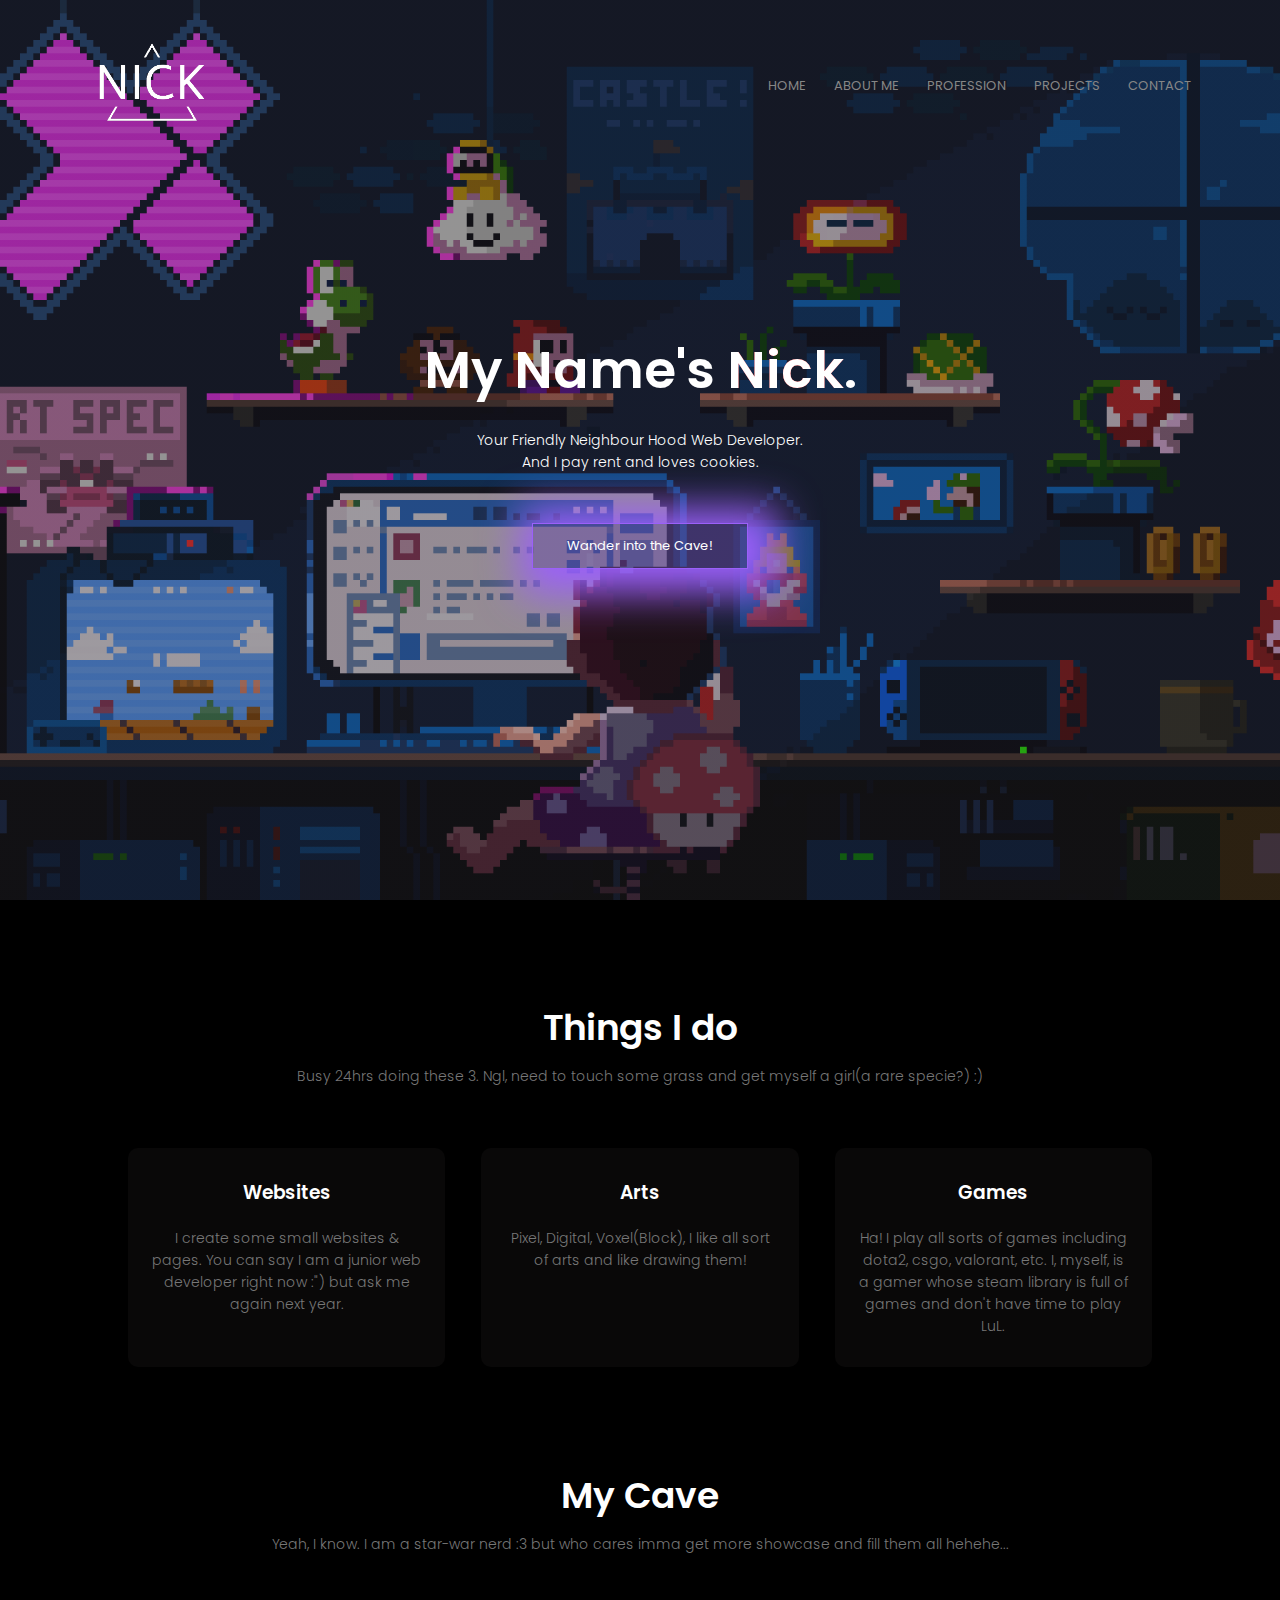
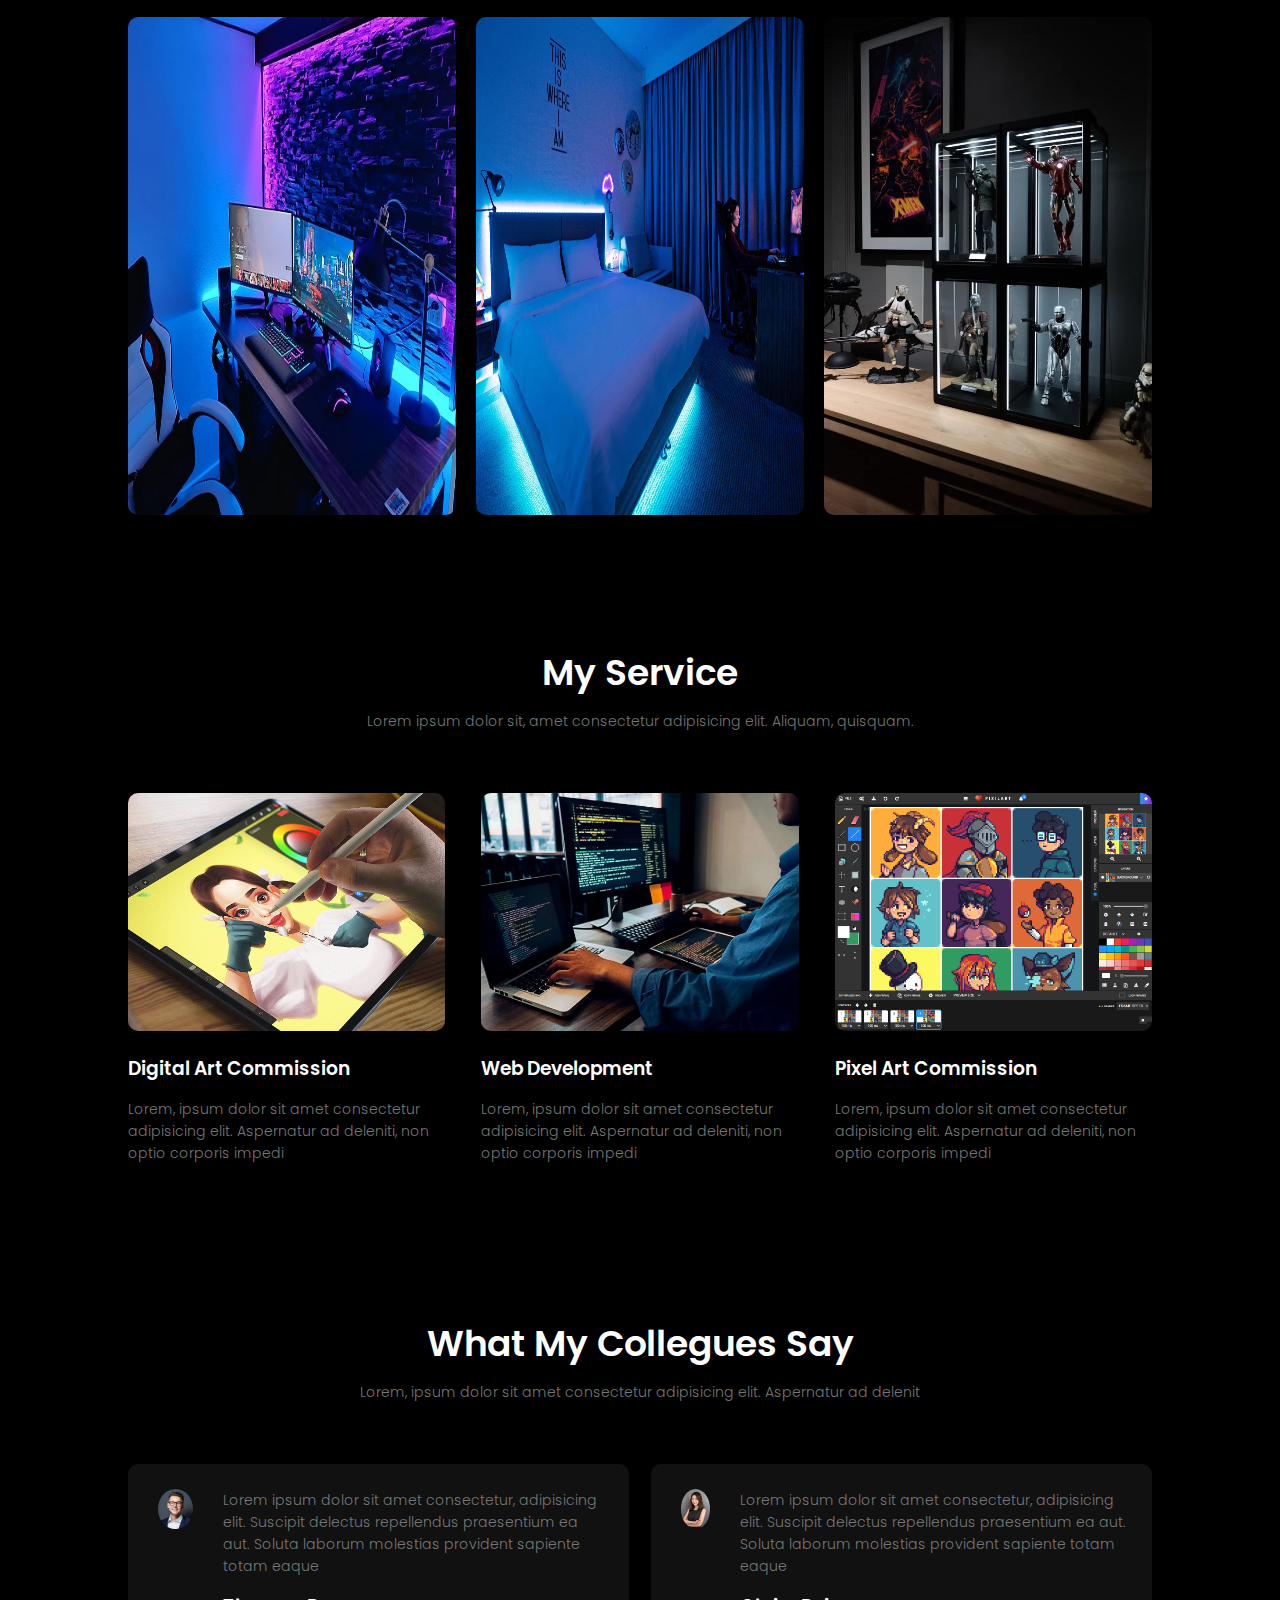
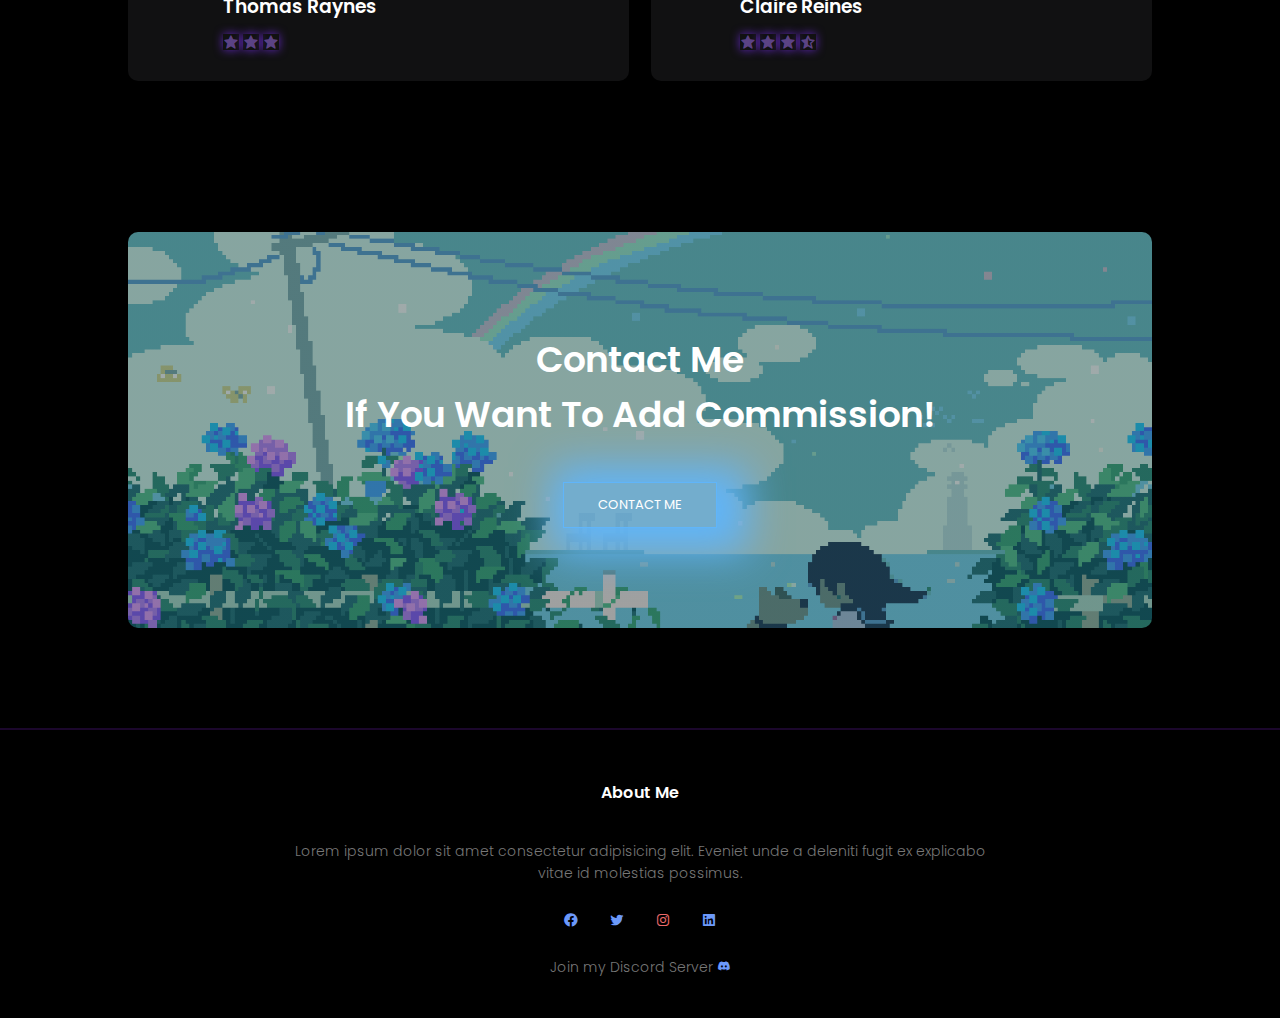
<file: index.html>
<!DOCTYPE html>
<html lang="en">
<head>
    <meta charset="UTF-8">
    <meta http-equiv="X-UA-Compatible" content="IE=edge">
    <meta name="viewport" content="width=device-width, initial-scale=1.0">
    <link href='https://unpkg.com/boxicons@2.1.4/css/boxicons.min.css' rel='stylesheet'>
    <link rel="stylesheet" href="style.css">
    <title>Nick's Cave</title>
</head>
<body>
    <section class="header">
        <nav>
            <a href="index.html"><img src="./images/logo3.png" alt="Nick's Logo"></a>
            <div class="nav-links" id="navLinks">
                <i class='bx bx-x' onclick="hideMenu()"></i>
                <ul>
                    <li><a href="index.html">HOME</a></li>
                    <li><a href="about.html">ABOUT ME</a></li>
                    <li><a href="Prof.html">PROFESSION</a></li>
                    <li><a href="project.html">PROJECTS</a></li>
                    <li><a href="contact.html">CONTACT</a></li>
                </ul>
            </div>
            <i class='bx bx-menu' id="menuIcon" onclick="showMenu()"></i>
        </nav>

        <div class="text-box">
            <h1>My Name's <span>Nick</span>.</h1>
            <p>Your Friendly Neighbour Hood Web Developer. <br>And I pay rent and loves cookies.</p>
            <a href="" class="visit-btn">Wander into the Cave!</a>
        </div>
    </section>

    <div class="container">
        <section class="things">
            <h1>Things I do</h1>
            <p>Busy 24hrs doing these 3. Ngl, need to touch some grass and get myself a girl(a rare specie?) :)</p>
            <div class="row">
                <div class="thing-col">
                    <h3>Websites</h3>
                    <p>I create some small websites & pages. You can say I am a junior web developer right now :") but ask me again next year.</p>
                </div>
                <div class="thing-col">
                    <h3>Arts</h3>
                    <p>Pixel, Digital, Voxel(Block), I like all sort of arts and like drawing them!</p>
                </div>
                <div class="thing-col">
                    <h3>Games</h3>
                    <p>Ha! I play all sorts of games including dota2, csgo, valorant, etc. I, myself, is a gamer whose steam library is full of games and don't have time to play LuL.</p>
                </div>
            </div>
        </section>
    </div>

    <!-- Library -->

    <div class="container2">
        <section class="Mylibrary">
            <h1>My Cave</h1>
            <p>Yeah, I know. I am a star-war nerd :3 but who cares imma get more showcase and fill them all hehehe...</p>

            <div class="row">
                <div class="libcol">
                    <img src="./images/gaming.jpg" alt="">
                    <div class="layer">
                        <h3>Desktop</h3>
                    </div>
                </div>
                <div class="libcol">
                    <img src="./images/room.jpg" alt="">
                    <div class="layer">
                        <h3>Room</h3>
                    </div>
                </div>
                <div class="libcol">
                    <img src="./images/starwar.png" alt="">
                    <div class="layer">
                        <h3>ShowCase</h3>
                    </div>
                </div>
            </div>
        </section>
    </div>

    <!-- service -->
    
    <div class="container3">
        <section class="service">
            <h1>My Service</h1>
            <p>Lorem ipsum dolor sit, amet consectetur adipisicing elit. Aliquam, quisquam.</p>

            <div class="row">
                <div class="service-col">
                    <img src="./images/digitalart.jpg" alt="">
                    <h3>Digital Art Commission</h3>
                    <p>Lorem, ipsum dolor sit amet consectetur adipisicing elit. Aspernatur ad deleniti, non optio corporis impedi</p>
                </div>
                <div class="service-col">
                    <img src="./images/webdev1.jpg" alt="">
                    <h3>Web Development</h3>
                    <p>Lorem, ipsum dolor sit amet consectetur adipisicing elit. Aspernatur ad deleniti, non optio corporis impedi</p>
                </div>
                <div class="service-col">
                    <img src="./images/pixel.jpg" alt="">
                    <h3>Pixel Art Commission</h3>
                    <p>Lorem, ipsum dolor sit amet consectetur adipisicing elit. Aspernatur ad deleniti, non optio corporis impedi</p>
                </div>
            </div>

        </section>
    </div>

    <!-- Comments -->

    <div class="container4">
        <section class="comments">
            <h1>What My Collegues Say</h1>
            <p>Lorem, ipsum dolor sit amet consectetur adipisicing elit. Aspernatur ad delenit</p>

            <div class="row">
                <div class="comments-col">
                    <img src="./images/pp1.jpg" alt="">
                    <div>
                        <p>Lorem ipsum dolor sit amet consectetur, adipisicing elit. Suscipit delectus repellendus praesentium ea aut. Soluta laborum molestias provident sapiente totam eaque</p>
                        <h3>Thomas Raynes</h3>
                        <i class='bx bxs-star'></i>
                        <i class='bx bxs-star'></i>
                        <i class='bx bxs-star'></i>
                    </div>
                </div>
                <div class="comments-col">
                    <img src="./images/pp2.jpg" alt="">
                    <div>
                        <p>Lorem ipsum dolor sit amet consectetur, adipisicing elit. Suscipit delectus repellendus praesentium ea aut. Soluta laborum molestias provident sapiente totam eaque</p>
                        <h3>Claire Reines</h3>
                        <i class='bx bxs-star'></i>
                        <i class='bx bxs-star'></i>
                        <i class='bx bxs-star'></i>
                        <i class='bx bxs-star-half'></i>
                    </div>
                </div>
            </div>
        </section>
    </div>

    <!-- Call to Action -->

    <div class="container5">
        <section class="cta">
            <h1>Contact Me<br>If You Want To Add Commission!</h1>
            <a href="#" class="visit-btn1">CONTACT ME</a>
        </section>
    </div>

    <hr class="hr1">

    <!-- Footer -->

    <section class="footer">
        <h4>About Me</h4>
        <p>Lorem ipsum dolor sit amet consectetur adipisicing elit. Eveniet unde a deleniti fugit ex explicabo <br> vitae id molestias possimus.</p>
        <div class="icons">
            <i class='bx bxl-facebook-circle' ></i>
            <i class='bx bxl-twitter' ></i>
            <i class='bx bxl-instagram' ></i>
            <i class='bx bxl-linkedin-square' ></i>
        </div>
        <p>Join my Discord Server <i class='bx bxl-discord-alt' ></i></p>
    </section>


    <!-- script -->

    <script>
        var navLinks = document.getElementById("navLinks");
        function showMenu(){
            navLinks.style.right = "0";
            document.getElementById("menuIcon").style.display = "none";
        }
        function hideMenu(){
            navLinks.style.right = "-200px";
            document.getElementById("menuIcon").style.display = "block";
        }
    </script>



</body>
</html>
</file>
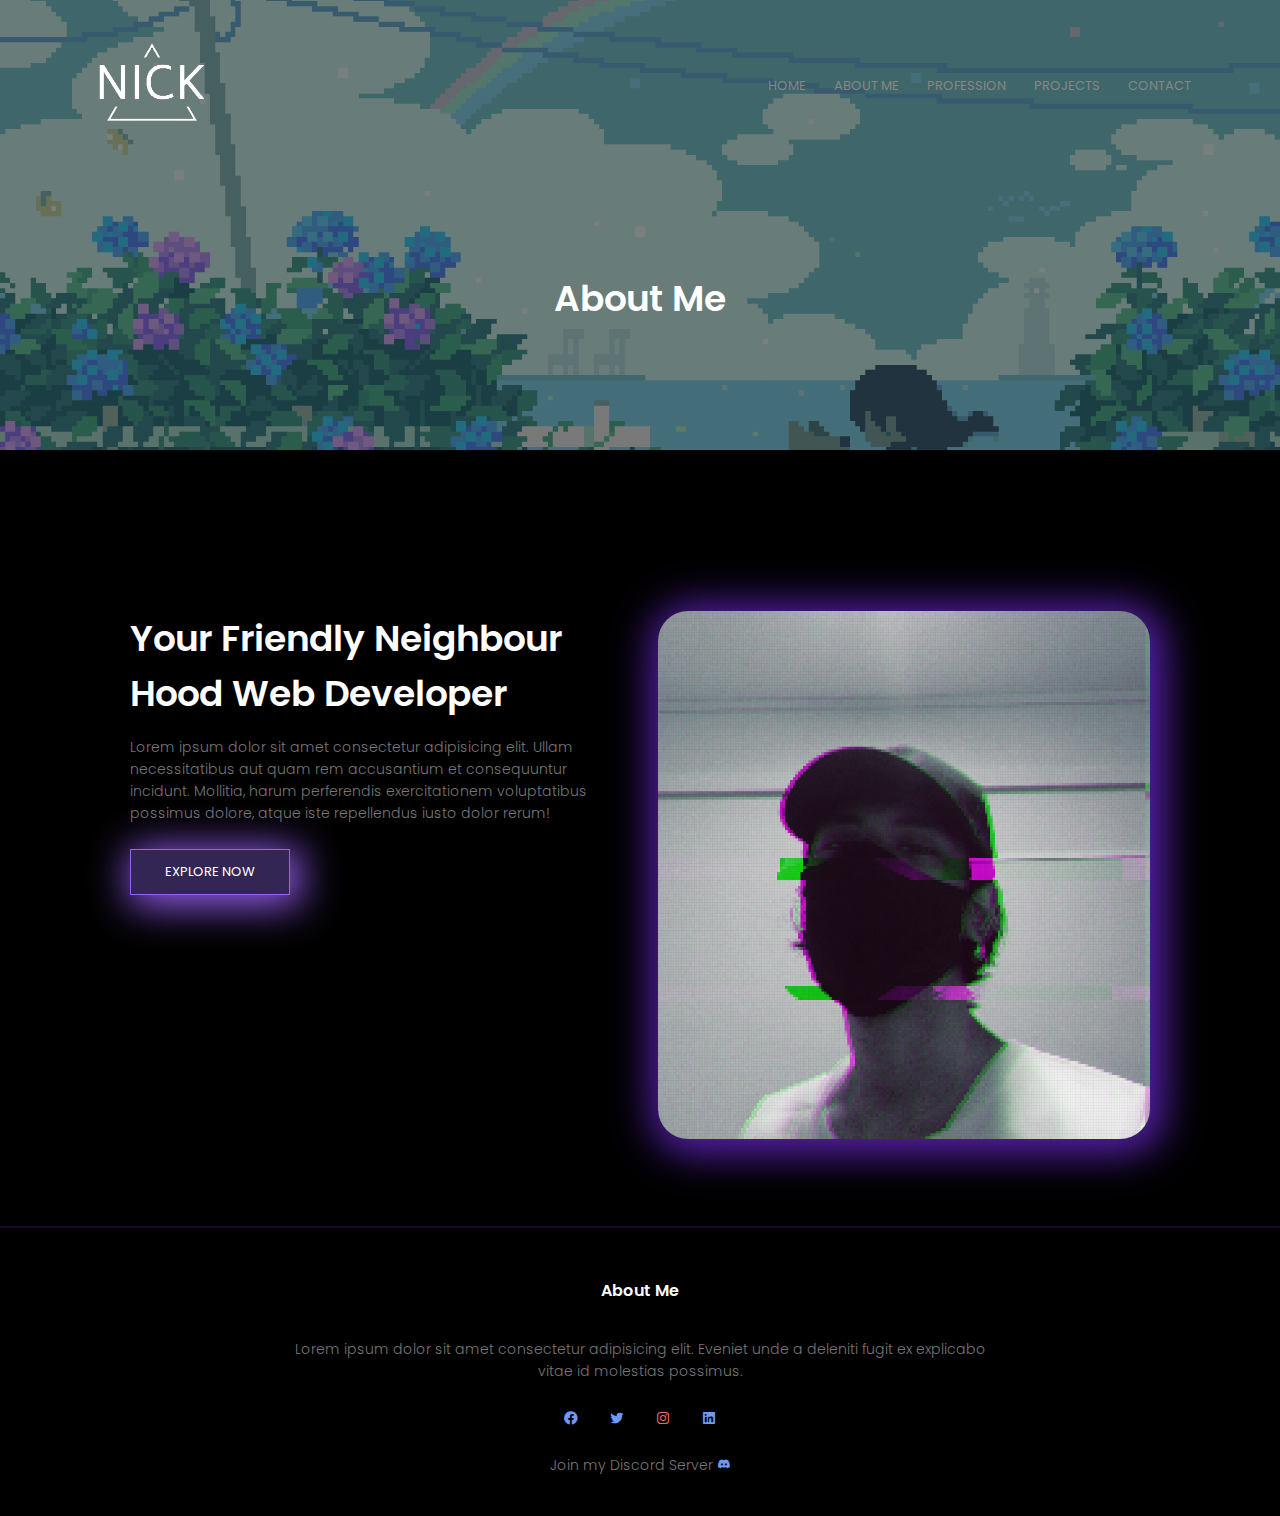
<file: about.html>
<!DOCTYPE html>
<html lang="en">
<head>
    <meta charset="UTF-8">
    <meta http-equiv="X-UA-Compatible" content="IE=edge">
    <meta name="viewport" content="width=device-width, initial-scale=1.0">
    <link href='https://unpkg.com/boxicons@2.1.4/css/boxicons.min.css' rel='stylesheet'>
    <link rel="stylesheet" href="style.css">
    <title>Nick's Cave</title>
</head>
<body>
    <section class="sub-header">
        <nav>
            <a href="index.html"><img src="./images/logo3.png" alt="Nick's Logo"></a>
            <div class="nav-links" id="navLinks">
                <i class='bx bx-x' onclick="hideMenu()"></i>
                <ul>
                    <li><a href="index.html">HOME</a></li>
                    <li><a href="about.html">ABOUT ME</a></li>
                    <li><a href="Prof.html">PROFESSION</a></li>
                    <li><a href="project.html">PROJECTS</a></li>
                    <li><a href="contact.html">CONTACT</a></li>
                </ul>
            </div>
            <i class='bx bx-menu' id="menuIcon" onclick="showMenu()"></i>
        </nav>
        <h1>About Me</h1>
    </section>

    <!-- ------About Me Content-------- -->
    <div class="c1">
        <section class="about-me">
            <div class="row">
                <div class="about-col">
                    <h1>Your Friendly Neighbour Hood Web Developer</h1>
                    <p>Lorem ipsum dolor sit amet consectetur adipisicing elit. Ullam necessitatibus aut quam rem accusantium et consequuntur incidunt. Mollitia, harum perferendis exercitationem voluptatibus possimus dolore, atque iste repellendus iusto dolor rerum!</p>
                    <a href="Prof.html" class="visit-btn3">EXPLORE NOW</a>
                </div>
                <div class="about-col">
                    <img src="images/me.jpg" alt="">
                </div>
            </div>
        </section>
    </div>


    <!-- Footer -->

    <hr class="hr1">

    <section class="footer">
        <h4>About Me</h4>
        <p>Lorem ipsum dolor sit amet consectetur adipisicing elit. Eveniet unde a deleniti fugit ex explicabo <br> vitae id molestias possimus.</p>
        <div class="icons">
            <i class='bx bxl-facebook-circle' ></i>
            <i class='bx bxl-twitter' ></i>
            <i class='bx bxl-instagram' ></i>
            <i class='bx bxl-linkedin-square' ></i>
        </div>
        <p>Join my Discord Server <i class='bx bxl-discord-alt' ></i></p>
    </section>


    <!-- script -->

    <script>
        var navLinks = document.getElementById("navLinks");
        function showMenu(){
            navLinks.style.right = "0";
            document.getElementById("menuIcon").style.display = "none";
        }
        function hideMenu(){
            navLinks.style.right = "-200px";
            document.getElementById("menuIcon").style.display = "block";
        }
    </script>



</body>
</html>
</file>
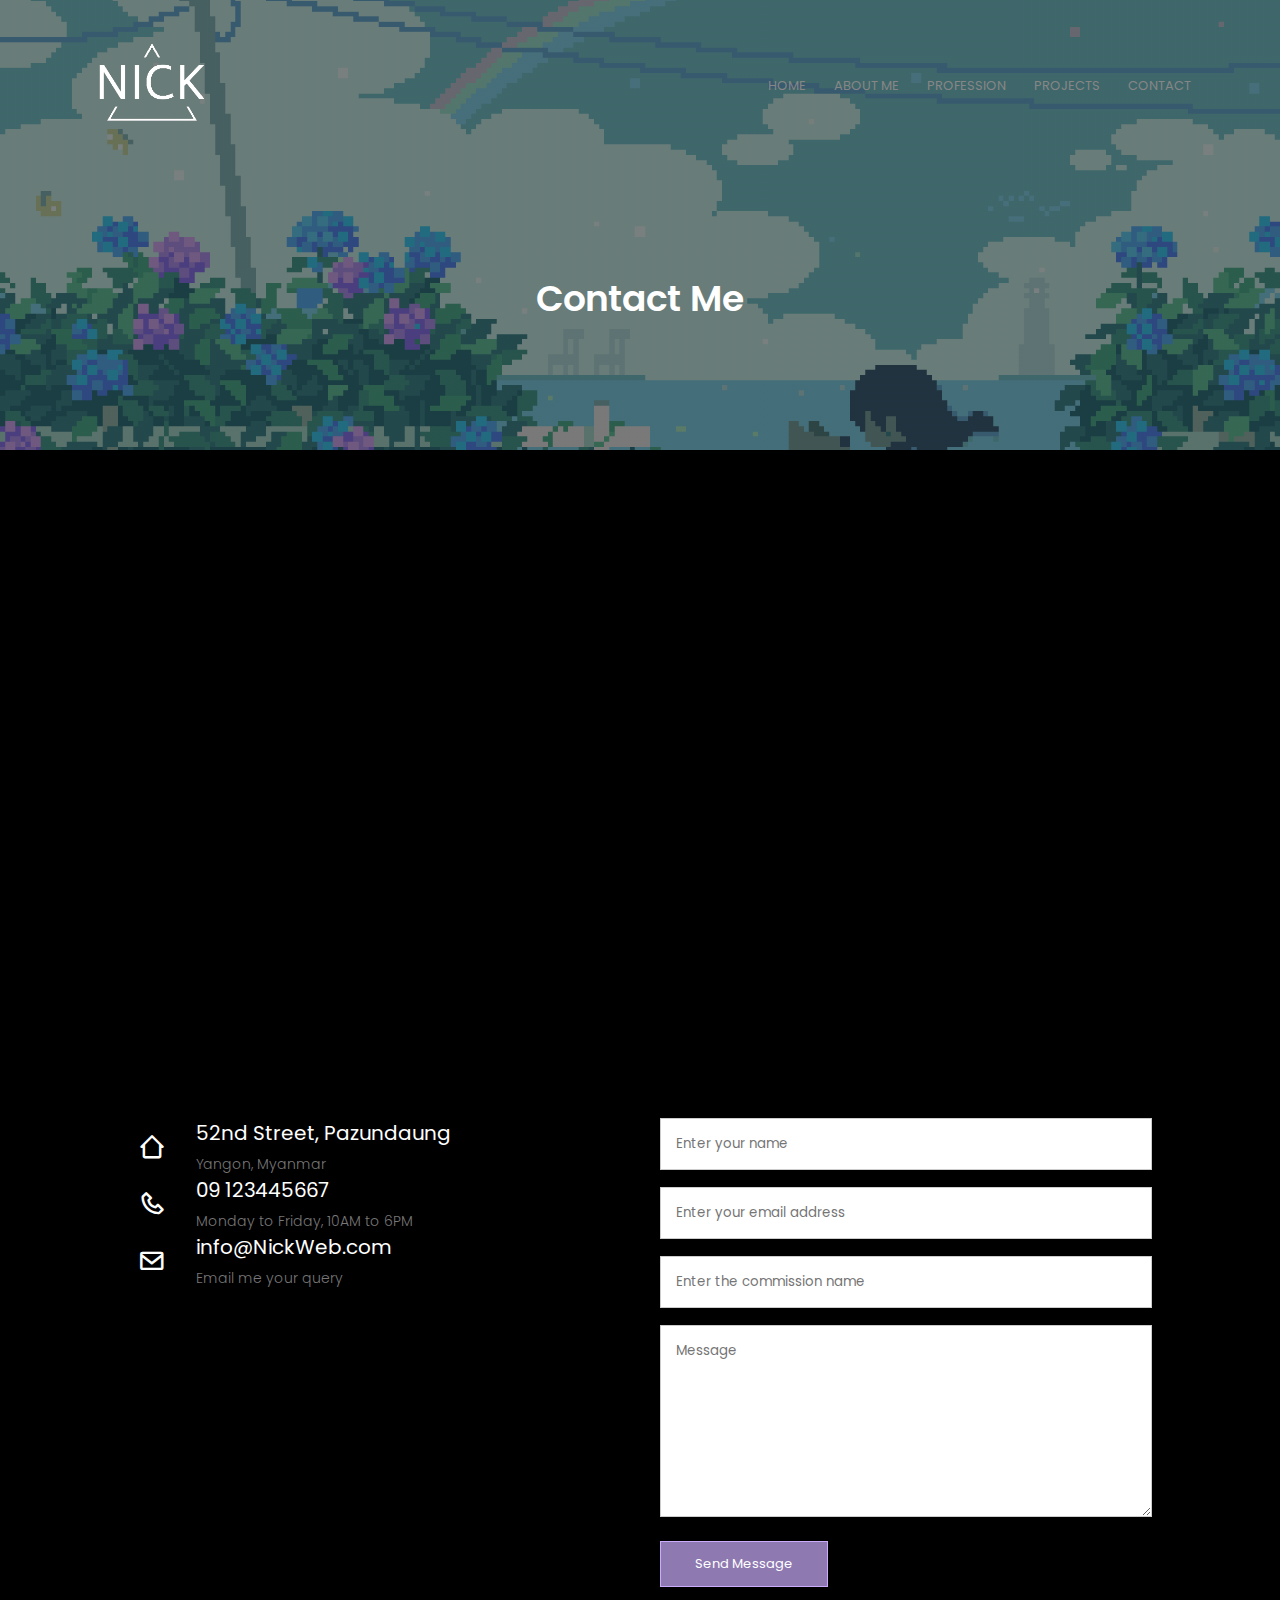
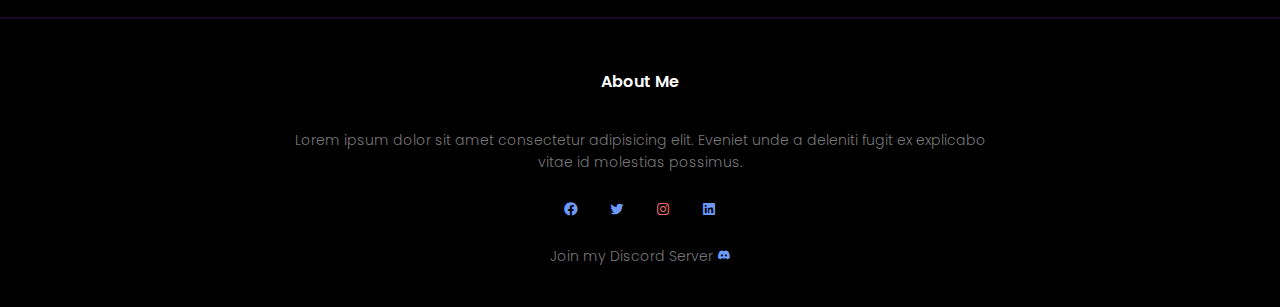
<file: contact.html>
<!DOCTYPE html>
<html lang="en">
<head>
    <meta charset="UTF-8">
    <meta http-equiv="X-UA-Compatible" content="IE=edge">
    <meta name="viewport" content="width=device-width, initial-scale=1.0">
    <link href='https://unpkg.com/boxicons@2.1.4/css/boxicons.min.css' rel='stylesheet'>
    <link rel="stylesheet" href="style.css">
    <title>Nick's Cave</title>
</head>
<body>
    <section class="sub-header">
        <nav>
            <a href="index.html"><img src="./images/logo3.png" alt="Nick's Logo"></a>
            <div class="nav-links" id="navLinks">
                <i class='bx bx-x' onclick="hideMenu()"></i>
                <ul>
                    <li><a href="index.html">HOME</a></li>
                    <li><a href="about.html">ABOUT ME</a></li>
                    <li><a href="Prof.html">PROFESSION</a></li>
                    <li><a href="project.html">PROJECTS</a></li>
                    <li><a href="contact.html">CONTACT</a></li>
                </ul>
            </div>
            <i class='bx bx-menu' id="menuIcon" onclick="showMenu()"></i>
        </nav>
        <h1>Contact Me</h1>
    </section>

    <!-- ------ Contact -------- -->

    <div class="container6">
        <section class="location">
            <iframe src="https://www.google.com/maps/embed?pb=!1m18!1m12!1m3!1d955.008133528655!2d96.17159788813721!3d16.77505689927449!2m3!1f0!2f0!3f0!3m2!1i1024!2i768!4f13.1!3m3!1m2!1s0x30c1eddf67469fd5%3A0x476650ccbcd0f328!2sResidence!5e0!3m2!1sen!2smm!4v1665929778499!5m2!1sen!2smm" width="600" height="450" style="border:0;" allowfullscreen="" loading="lazy" referrerpolicy="no-referrer-when-downgrade"></iframe>
        </section>

        <section class="contact-us">
            <div class="row">
                <div class="contact-col">
                    <div>
                        <i class='bx bx-home-alt-2'></i>
                        <span>
                            <h5>52nd Street, Pazundaung</h5>
                            <p>Yangon, Myanmar</p>
                        </span>
                    </div>
                    <div>
                        <i class='bx bx-phone' ></i>
                        <span>
                            <h5>09 123445667</h5>
                            <p>Monday to Friday, 10AM to 6PM</p>
                        </span>
                    </div>
                    <div>
                        <i class='bx bx-envelope' ></i>
                        <span>
                            <h5>info@NickWeb.com</h5>
                            <p>Email me your query</p>
                        </span>
                    </div>
                </div>
                <div class="contact-col">

                    <form action="form-handler.php" method="post">
                        <input type="text" placeholder="Enter your name" name="name" required>
                        <input type="email" placeholder="Enter your email address" name="email" required>
                        <input type="text" placeholder="Enter the commission name" name="subject" required>

                        <textarea rows="8" name="message" placeholder="Message" required></textarea>

                        <button type="submit" class="visit-btn2">Send Message</button>
                    </form>
                </div>
            </div>
        </section>
    </div>

    <!-- Footer -->

    <hr class="hr1">

    <section class="footer">
        <h4>About Me</h4>
        <p>Lorem ipsum dolor sit amet consectetur adipisicing elit. Eveniet unde a deleniti fugit ex explicabo <br> vitae id molestias possimus.</p>
        <div class="icons">
            <i class='bx bxl-facebook-circle' ></i>
            <i class='bx bxl-twitter' ></i>
            <i class='bx bxl-instagram' ></i>
            <i class='bx bxl-linkedin-square' ></i>
        </div>
        <p>Join my Discord Server <i class='bx bxl-discord-alt' ></i></p>
    </section>


    <!-- script -->

    <script>
        var navLinks = document.getElementById("navLinks");
        function showMenu(){
            navLinks.style.right = "0";
            document.getElementById("menuIcon").style.display = "none";
        }
        function hideMenu(){
            navLinks.style.right = "-200px";
            document.getElementById("menuIcon").style.display = "block";
        }
    </script>



</body>
</html>
</file>
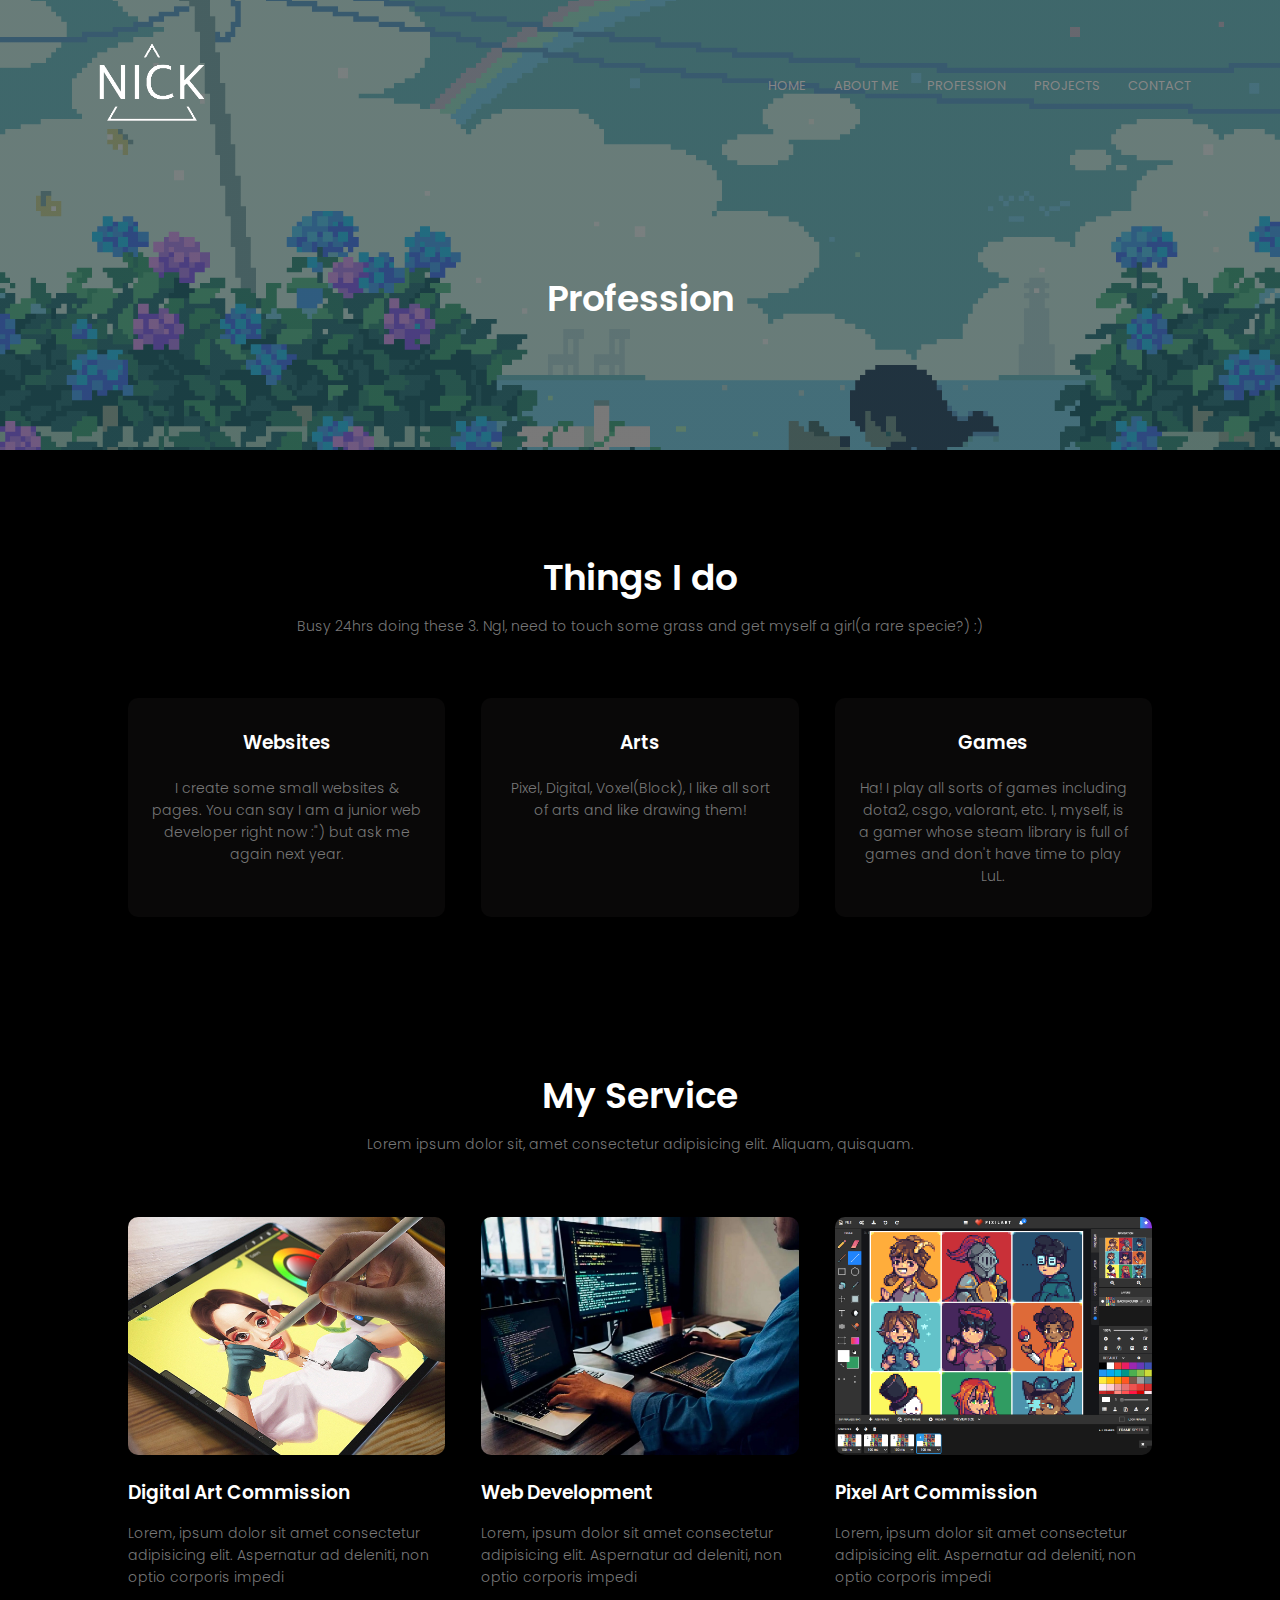
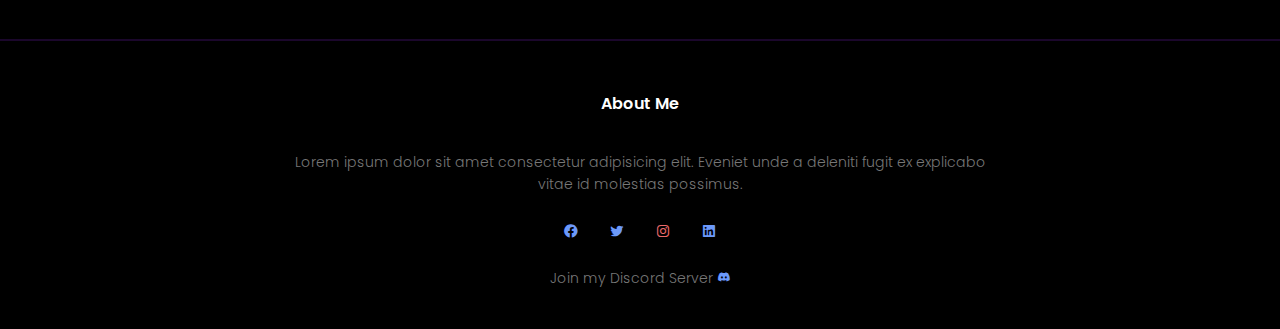
<file: Prof.html>
<!DOCTYPE html>
<html lang="en">
<head>
    <meta charset="UTF-8">
    <meta http-equiv="X-UA-Compatible" content="IE=edge">
    <meta name="viewport" content="width=device-width, initial-scale=1.0">
    <link href='https://unpkg.com/boxicons@2.1.4/css/boxicons.min.css' rel='stylesheet'>
    <link rel="stylesheet" href="style.css">
    <title>Nick's Cave</title>
</head>
<body>
    <section class="sub-header">
        <nav>
            <a href="index.html"><img src="./images/logo3.png" alt="Nick's Logo"></a>
            <div class="nav-links" id="navLinks">
                <i class='bx bx-x' onclick="hideMenu()"></i>
                <ul>
                    <li><a href="index.html">HOME</a></li>
                    <li><a href="about.html">ABOUT ME</a></li>
                    <li><a href="Prof.html">PROFESSION</a></li>
                    <li><a href="project.html">PROJECTS</a></li>
                    <li><a href="contact.html">CONTACT</a></li>
                </ul>
            </div>
            <i class='bx bx-menu' id="menuIcon" onclick="showMenu()"></i>
        </nav>
        <h1>Profession</h1>
    </section>

    <!-- ------Profession Content-------- -->

    <div class="container">
        <section class="things">
            <h1>Things I do</h1>
            <p>Busy 24hrs doing these 3. Ngl, need to touch some grass and get myself a girl(a rare specie?) :)</p>
            <div class="row">
                <div class="thing-col">
                    <h3>Websites</h3>
                    <p>I create some small websites & pages. You can say I am a junior web developer right now :") but ask me again next year.</p>
                </div>
                <div class="thing-col">
                    <h3>Arts</h3>
                    <p>Pixel, Digital, Voxel(Block), I like all sort of arts and like drawing them!</p>
                </div>
                <div class="thing-col">
                    <h3>Games</h3>
                    <p>Ha! I play all sorts of games including dota2, csgo, valorant, etc. I, myself, is a gamer whose steam library is full of games and don't have time to play LuL.</p>
                </div>
            </div>
        </section>
    </div>

    <!-- Services -->

    <div class="container3">
        <section class="service">
            <h1>My Service</h1>
            <p>Lorem ipsum dolor sit, amet consectetur adipisicing elit. Aliquam, quisquam.</p>

            <div class="row">
                <div class="service-col">
                    <img src="./images/digitalart.jpg" alt="">
                    <h3>Digital Art Commission</h3>
                    <p>Lorem, ipsum dolor sit amet consectetur adipisicing elit. Aspernatur ad deleniti, non optio corporis impedi</p>
                </div>
                <div class="service-col">
                    <img src="./images/webdev1.jpg" alt="">
                    <h3>Web Development</h3>
                    <p>Lorem, ipsum dolor sit amet consectetur adipisicing elit. Aspernatur ad deleniti, non optio corporis impedi</p>
                </div>
                <div class="service-col">
                    <img src="./images/pixel.jpg" alt="">
                    <h3>Pixel Art Commission</h3>
                    <p>Lorem, ipsum dolor sit amet consectetur adipisicing elit. Aspernatur ad deleniti, non optio corporis impedi</p>
                </div>
            </div>

        </section>
    </div>


    <!-- Footer -->

    <hr class="hr1">

    <section class="footer">
        <h4>About Me</h4>
        <p>Lorem ipsum dolor sit amet consectetur adipisicing elit. Eveniet unde a deleniti fugit ex explicabo <br> vitae id molestias possimus.</p>
        <div class="icons">
            <i class='bx bxl-facebook-circle' ></i>
            <i class='bx bxl-twitter' ></i>
            <i class='bx bxl-instagram' ></i>
            <i class='bx bxl-linkedin-square' ></i>
        </div>
        <p>Join my Discord Server <i class='bx bxl-discord-alt' ></i></p>
    </section>


    <!-- script -->

    <script>
        var navLinks = document.getElementById("navLinks");
        function showMenu(){
            navLinks.style.right = "0";
            document.getElementById("menuIcon").style.display = "none";
        }
        function hideMenu(){
            navLinks.style.right = "-200px";
            document.getElementById("menuIcon").style.display = "block";
        }
    </script>



</body>
</html>
</file>
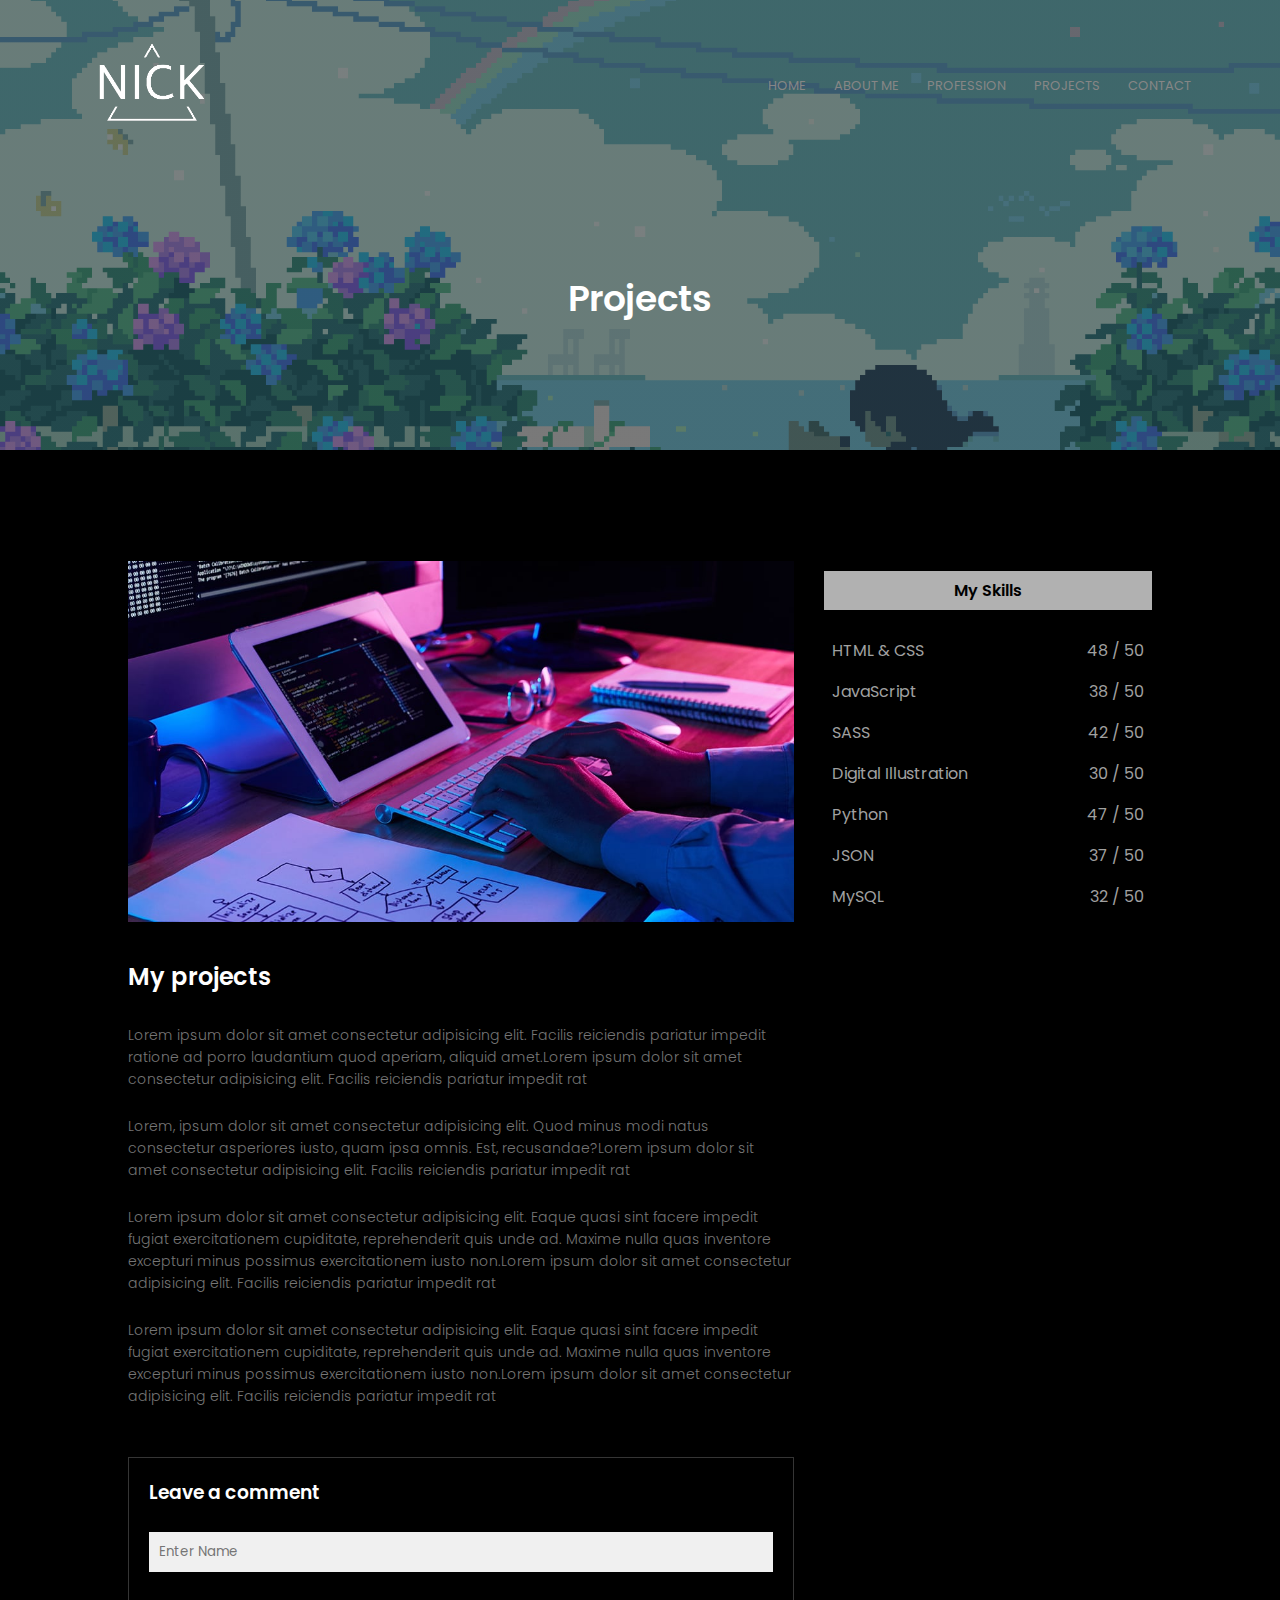
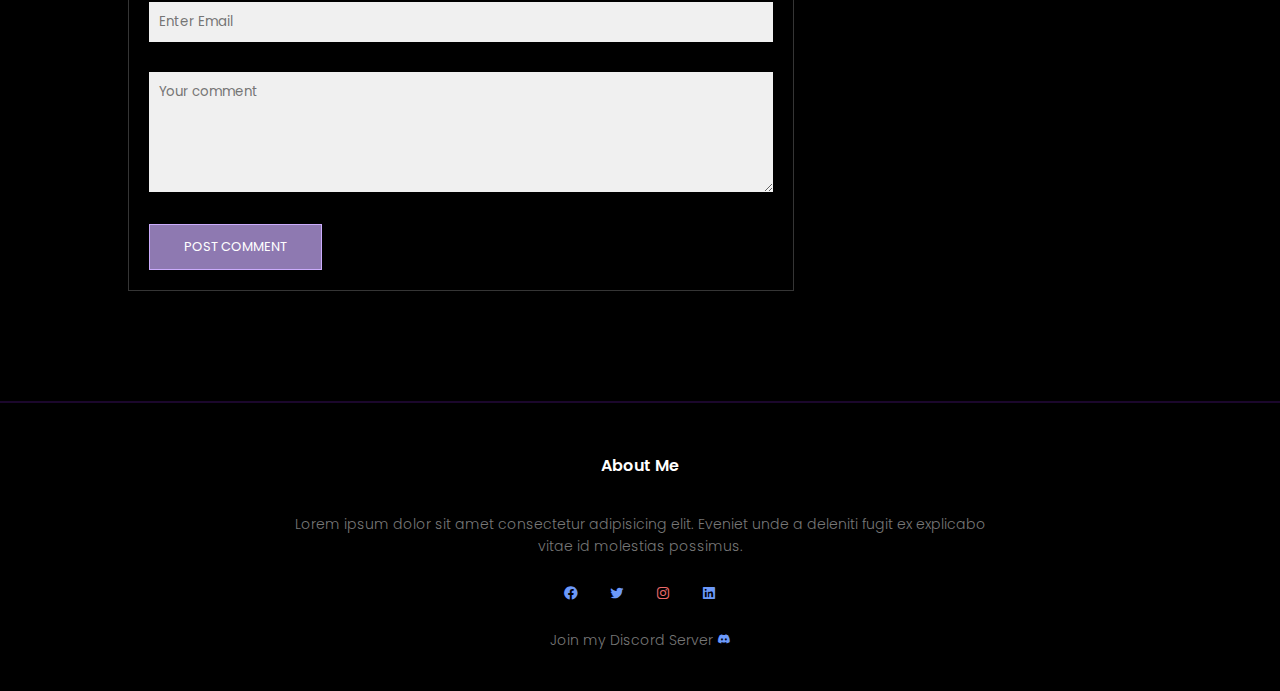
<file: project.html>
<!DOCTYPE html>
<html lang="en">
<head>
    <meta charset="UTF-8">
    <meta http-equiv="X-UA-Compatible" content="IE=edge">
    <meta name="viewport" content="width=device-width, initial-scale=1.0">
    <link href='https://unpkg.com/boxicons@2.1.4/css/boxicons.min.css' rel='stylesheet'>
    <link rel="stylesheet" href="style.css">
    <title>Nick's Cave</title>
</head>
<body>
    <section class="sub-header">
        <nav>
            <a href="index.html"><img src="./images/logo3.png" alt="Nick's Logo"></a>
            <div class="nav-links" id="navLinks">
                <i class='bx bx-x' onclick="hideMenu()"></i>
                <ul>
                    <li><a href="index.html">HOME</a></li>
                    <li><a href="about.html">ABOUT ME</a></li>
                    <li><a href="Prof.html">PROFESSION</a></li>
                    <li><a href="project.html">PROJECTS</a></li>
                    <li><a href="contact.html">CONTACT</a></li>
                </ul>
            </div>
            <i class='bx bx-menu' id="menuIcon" onclick="showMenu()"></i>
        </nav>
        <h1>Projects</h1>
    </section>

    <!-- ------ Projects -------- -->
    <div class="c2">
        <section class="pjt-content">
            <div class="row">
                <div class="pjt-left">
                    <img src="images/web.jpg" alt="">
                    <h2>My projects</h2>
                    <p>Lorem ipsum dolor sit amet consectetur adipisicing elit. Facilis reiciendis pariatur impedit ratione ad porro laudantium quod aperiam, aliquid amet.Lorem ipsum dolor sit amet consectetur adipisicing elit. Facilis reiciendis pariatur impedit rat</p>
                    <br>
                    <p>Lorem, ipsum dolor sit amet consectetur adipisicing elit. Quod minus modi natus consectetur asperiores iusto, quam ipsa omnis. Est, recusandae?Lorem ipsum dolor sit amet consectetur adipisicing elit. Facilis reiciendis pariatur impedit rat</p>
                    <br>
                    <p>Lorem ipsum dolor sit amet consectetur adipisicing elit. Eaque quasi sint facere impedit fugiat exercitationem cupiditate, reprehenderit quis unde ad. Maxime nulla quas inventore excepturi minus possimus exercitationem iusto non.Lorem ipsum dolor sit amet consectetur adipisicing elit. Facilis reiciendis pariatur impedit rat</p>
                    <br>
                    <p>Lorem ipsum dolor sit amet consectetur adipisicing elit. Eaque quasi sint facere impedit fugiat exercitationem cupiditate, reprehenderit quis unde ad. Maxime nulla quas inventore excepturi minus possimus exercitationem iusto non.Lorem ipsum dolor sit amet consectetur adipisicing elit. Facilis reiciendis pariatur impedit rat</p>

                    <div class="comment-box">
                        <h3>Leave a comment</h3>

                        <form class="comment-form">
                            <input type="text" placeholder="Enter Name">
                            <input type="email" placeholder="Enter Email">
                            <textarea rows="5" placeholder="Your comment"></textarea>
                            <button type='submit' class="visit-btn2 red-btn">POST COMMENT</button>
                        </form>
                    </div>

                </div>
                <div class="pjt-right">
                    <h3>My Skills</h3>
                    <div>
                        <span>HTML & CSS</span>
                        <span>48 / 50</span>
                    </div>
                    <div>
                        <span>JavaScript</span>
                        <span>38 / 50</span>
                    </div>
                    <div>
                        <span>SASS</span>
                        <span>42 / 50</span>
                    </div>
                    <div>
                        <span>Digital Illustration</span>
                        <span>30 / 50</span>
                    </div>
                    <div>
                        <span>Python</span>
                        <span>47 / 50</span>
                    </div>
                    <div>
                        <span>JSON</span>
                        <span>37 / 50</span>
                    </div>
                    <div>
                        <span>MySQL</span>
                        <span>32 / 50</span>
                    </div>
                </div>
            </div>
        </section>
    </div>

    <!-- Footer -->

    <hr class="hr1">

    <section class="footer">
        <h4>About Me</h4>
        <p>Lorem ipsum dolor sit amet consectetur adipisicing elit. Eveniet unde a deleniti fugit ex explicabo <br> vitae id molestias possimus.</p>
        <div class="icons">
            <i class='bx bxl-facebook-circle' ></i>
            <i class='bx bxl-twitter' ></i>
            <i class='bx bxl-instagram' ></i>
            <i class='bx bxl-linkedin-square' ></i>
        </div>
        <p>Join my Discord Server <i class='bx bxl-discord-alt' ></i></p>
    </section>


    <!-- script -->

    <script>
        var navLinks = document.getElementById("navLinks");
        function showMenu(){
            navLinks.style.right = "0";
            document.getElementById("menuIcon").style.display = "none";
        }
        function hideMenu(){
            navLinks.style.right = "-200px";
            document.getElementById("menuIcon").style.display = "block";
        }
    </script>



</body>
</html>
</file>
<file: style.css>
@import url('https://fonts.googleapis.com/css2?family=Poppins:wght@100;200;300;400;500;600;700&display=swap');

*{
    margin: 0;
    padding: 0;
    font-family: 'Poppins', sans-serif;
    color: #fff;
}

.header{
    min-height: 100vh;
    width: 100%;
    background-image: linear-gradient(rgba(44, 42, 42, 0.4),rgba(44, 42, 42, 0.4)),url("./images/playinggame.gif");
    background-position: center;
    background-size: cover;
    position: relative;
}
nav{
    display: flex;
    padding: 2% 6%;
    justify-content: space-between;
    align-items: center;
}
nav img{
    width: 150px;
}

.nav-links{
    flex: 1;
    text-align: right;
}
.nav-links ul li{
    list-style-type: none;
    display: inline-block;
    padding: 8px  12px;
    position: relative;
}

.nav-links ul li a{
    text-decoration: none;
    color: rgb(134, 134, 134);
    font-size: 13px;
}

.nav-links ul li::after{
    content: '';
    width: 0%;
    height: 2px;
    background: rgb(152, 92, 248);
    display: block;
    margin: auto;
    transition: 0.5s;
}

.nav-links ul li:hover::after{
    width: 100%;
}

.text-box{
    width: 90%;
    color: #fff;
    position: absolute;
    top: 50%;
    left: 50%;
    transform: translate(-50%,-50%);
    text-align: center;
}

.text-box h1{
    font-size: 52px;
}
.text-box p{
    margin: 10px 0 40px;
    font-size: 14px;
    color: #fff;
}

.visit-btn{
    display: inline-block;
    text-decoration: none;
    color: rgb(255, 255, 255);
    border: 1px solid rgb(155, 96, 250);
    box-shadow: 10px 5px 40px 20px rgb(155, 96, 250);
    padding: 12px 34px;
    font-size: 13px;
    background: rgba(103, 76, 167, 0.5);
    position: relative;
    cursor: pointer;
}

.visit-btn:hover{
    background: rgba(155, 96, 250, 0.7);
    transition: 1s;
}

.text-box span{
    text-shadow: 0 0 0 red;
    transition: text-shadow 0.5s, transform 0.5s;
}

.text-box span:hover{
    text-shadow: -3px 3px 0 red;
    transform: translateY(-6px);
    cursor: pointer;
}

.text-box span::after{
    box-shadow: 0 0 0 red;
    transition: box-shadow 0.5s;
    opacity: 0;
}

.text-box span:hover::after{
    opacity: 1;
    box-shadow: -2px 2px 0 red;
}

nav .bx{
    display: none;
}

@media(max-width: 700px){
    .text-box h1{
        font-size: 20px;
    }
    .nav-links ul li{
        display: block;
    }
    .nav-links{
        position: fixed;
        background: rgba(44, 42, 42, 0.4);
        height: 100vh;
        width: 200px;
        top: 0;
        right: -200px;
        text-align: left;
        z-index: 2;
        transition: 0.9s;
    }
    nav .bx{
        display: block;
        color: rgb(134, 134, 134);
        margin: 10px;
        font-size: 22px;
        cursor: pointer;
    }
    .nav-links ul{
        padding: 30px;

    }
}

/* ----Things i do---- */

.container{
    width: 100%;
    background: rgb(0, 0, 0);
}

.things{
    width: 80%; /*80%*/
    margin: auto;
    text-align: center;
    padding-top: 100px;
    background: rgb(0, 0, 0);
}
h1{
    font-size: 36px;
    font-weight: 600;
    color: white;
}
p{
    color: #777;
    font-size: 14px;
    font-weight: 300;
    line-height: 22px;
    padding: 10px;
}

.row{
    margin-top: 5%;
    display: flex;
    justify-content: space-between;
}

.thing-col{
    flex-basis: 31%;
    background: rgba(44, 42, 42, 0.2);
    border-radius: 10px;
    margin-bottom: 5%;
    padding: 20px 12px;
    box-sizing: border-box;
    transition: 0.5s;
}

h3{
    text-align: center;
    font-weight: 600;
    margin: 10px 0;
}

.thing-col:hover{
    box-shadow: 0 0 20px 0px rgba(128, 49, 255, 0.7);
}

@media (max-width: 700px) {
    .row{
        flex-direction: column;
    }
}

/* My Library */

.container2{
    width: 100%;
    background: black;
}

.Mylibrary{
    width: 80%;
    margin: auto;
    text-align: center;
    padding-top: 50px;
}

.libcol{
    flex-basis: 32%;
    border-radius: 10px;
    margin-bottom: 30px;
    position: relative;
    overflow: hidden;
}

.libcol img{
    width: 100%;
    height: 100%;
}

.layer{
    background: transparent;
    height: 100%;
    width: 100%;
    position: absolute;
    top: 0;
    left: 0;
    transition: 0.5s;
}

.layer:hover{
    background: rgba(84, 46, 155, 0.7);
}
.layer h3{
    width: 100%;
    font-weight: 500;
    color: white;
    font-size: 26px;
    bottom: 0;
    left: 50%;
    transform: translateX(-50%);
    position: absolute;
    opacity: 0;
    transition: 0.5s;
}

.layer:hover h3{
    bottom: 45%;
    opacity: 1;
}

/* @media (max-width: 700px){
    .layer{
        height: 100%;
    }
} */

/* service */

.container3{
    width: 100%;
    background: black;
}

.service{
    width: 80%;
    margin: auto;
    text-align: center;
    padding-top: 100px;
}

.service-col{
    flex-basis: 31%;
    border-radius: 10px;
    margin-bottom: 5%;
    text-align: left;
}

.service-col img{
    width: 100%;
    border-radius: 10px;
}

.service-col p{
    padding: 0;
}
.service-col h3{
    margin-top: 16px;
    margin-bottom: 15px;
    text-align: left;
}

/* Comments */

.container4{
    width: 100%;
    background: black;
}

.comments{
    width: 80%;
    margin: auto;
    padding-top: 100px;
    text-align: center;
}

.comments-col{
    flex-basis: 44%;
    border-radius: 10px;
    margin-bottom: 5%;
    text-align: left;
    background: rgba(43, 42, 44, 0.4);
    padding: 25px;
    cursor: pointer;
    display: flex;
}
.comments-col img{
    height: 40px;
    margin-left: 5px;
    margin-right: 30px;
    border-radius: 50%;
}

.comments-col p{
    padding: 0;
}

.comments-col h3{
    margin-top: 15px;
    text-align: left;
}

.comments-col .bx{
    color: rgba(126, 91, 184, 0.7);
    box-shadow: 0 0 10px 0px rgba(128, 49, 255, 0.7);
}

@media (max-width: 700px) {
    .comments-col img{
        margin-left: 0px;
        margin-right: 15px;
    }
}

/* Call to Action */

.container5{
    width: 100%;
    background: black;
    padding-top: 100px;
    padding-bottom: 100px;
}

.cta{
    margin: auto;
    width: 80%;
    background-image: linear-gradient(rgba(44, 42, 42, 0.4),rgba(44, 42, 42, 0.4)),url("./images/pixel2.gif");
    background-position: center;
    background-size: cover;
    border-radius: 10px;
    text-align: center;
    padding: 100px 0;
}

.cta h1{
    color: white;
    margin-bottom: 40px;
    padding: 0;
}

.visit-btn1{
    display: inline-block;
    text-decoration: none;
    color: rgb(255, 255, 255);
    border: 1px solid rgb(96, 181, 250);
    box-shadow: 10px 5px 40px 20px rgb(96, 181, 250);
    padding: 12px 34px;
    font-size: 13px;
    background: rgba(96, 181, 250, 0.5);
    position: relative;
    cursor: pointer;
}

.visit-btn1:hover{
    background: rgba(76, 148, 206, 0.7);
    transition: 1s;
}

@media (max-width: 700px) {
    .cta h1{
        font-size: 24px;
    }
}

hr.hr1{
    border: 1px solid rgb(27, 7, 44);
}

/* footer */

.footer{
    width: 100%;
    text-align: center;
    padding: 30px 0;
    background: black;
}

.footer h4{
    margin-bottom: 25px;
    margin-top: 20px;
    font-weight: 600;
}

.icons .bx{
    margin: 0 13px;
    cursor: pointer;
    padding: 18px 0;
}

.bx-heart{
    color: purple;
}

.bxl-facebook-circle,
.bxl-twitter,
.bxl-linkedin-square,
.bxl-discord-alt{
    color: rgb(108, 153, 250);
}

.bxl-instagram{
    color: rgb(236, 106, 106);
}


/* ----------- About Me Page--------- */

.sub-header{
    height: 50vh;
    width: 100%;
    background-image: linear-gradient(rgba(44, 42, 42, 0.6),rgba(44, 42, 42, 0.6)),url("./images/pixel2.gif");
    background-position: center;
    background-size: cover;
    text-align: center;
    color: white;
}

.sub-header h1{
    margin-top: 100px;
}

.about-me{
    width: 80%;
    margin: auto;
    padding-top: 80px;
    padding-bottom: 50px;
}

.c1{
    width: 100%;
    background: black;
}

.about-col{
    flex-basis: 48%;
    padding: 30px 2px;
}

.about-col img{
    width: 100%;
    border-radius: 30px;
    box-shadow: 4px 4px 40px 10px rgba(128, 49, 255, 0.7);
}

.about-col h1{
    padding-top: 0;
}

.about-col p{
    padding: 15px 0 25px;
}

.visit-btn3{
    display: inline-block;
    text-decoration: none;
    color: rgb(255, 255, 255);
    border: 1px solid rgb(155, 96, 250);
    box-shadow: 5px 5px 40px 5px rgb(155, 96, 250);
    padding: 12px 34px;
    font-size: 13px;
    background: rgba(103, 76, 167, 0.5);
    position: relative;
    cursor: pointer;
}

.visit-btn3:hover{
    background: rgba(155, 96, 250, 0.7);
    transition: 1s;
}


/* ------------ Pjt Content ----------- */

.pjt-content{
    width: 80%;
    margin: auto;
    padding: 60px 0;
}

.pjt-left{
    flex-basis: 65%;
}
.pjt-left img{
    width: 100%;
}

.c2{
    width: 100%;
    background: black;
}

.pjt-left h2{
    color: white;
    font-weight: 600;
    margin: 30px 0;
}
.pjt-left p{
    color: rgb(117, 117, 117);
    padding: 0;
}
.pjt-right{
    flex-basis: 32%;
}
.pjt-right h3{
    background-color:rgb(177, 177, 177);
    color: rgb(0, 0, 0);
    padding: 7px 0;
    font-size: 16px;
    margin-bottom: 20px;
}

.pjt-right div{
    display: flex;
    align-items: center;
    justify-content: space-between;
    padding: 8px;
    box-sizing: border-box;
    color: black;
}

.pjt-right div span{
    color: rgb(161, 161, 161);    
}


.visit-btn2{
    display: inline-block;
    text-decoration: none;
    color: rgb(255, 255, 255);
    border: 1px solid rgb(203, 172, 252);
    padding: 12px 34px;
    font-size: 13px;
    background: rgba(203, 172, 252, 0.7);
    position: relative;
    cursor: pointer;
}

.visit-btn2:hover{
    background: rgba(171, 120, 253, 0.7);
    transition: 1s;
}

.comment-box{
    border: 1px solid rgb(53, 53, 53);
    margin: 50px 0;
    padding: 10px 20px;
}

.comment-box h3{
    text-align: left;
}

.comment-form input, 
.comment-form textarea{
    width: 100%;
    padding: 10px;
    margin: 15px 0;
    box-sizing: border-box;
    border: none;
    outline: none;
    background: #f0f0f0;
    color: black;
}

.comment-form button{
    margin: 10px 0;
}

@media(max-width: 700px){
    .sub-header h1{
        font-size: 24px;
    }
}


/* --------- Contact Us -------- */


.container6{
    width: 100%;
    background: black;
}

.location{
    width: 80%;
    margin: auto;
    padding: 80px 0;
}

.location iframe{
    width: 100%;
}

.contact-us{
    width: 80%;
    margin: auto;
}

.contact-col{
    flex-basis: 48%;
    margin-bottom: 30px;
}

.contact-col div{
    display: flex;
    align-items: center;
    margin: bottom;
}

.contact-col div .bx{
    font-size: 28px;
    margin: 10px;
    margin-right: 30px;
}

.contact-col div p{
    padding: 0;
}
.contact-col div h5{
    font-size: 20px;
    margin-bottom: 5px;
    font-weight: 400;
}

.contact-col input,
.contact-col textarea{
    width: 100%;
    padding: 15px;
    margin-bottom: 17px;
    outline: none;
    border: 1px solid #ccc;
    color: black;
    box-sizing: border-box;
}
</file>
